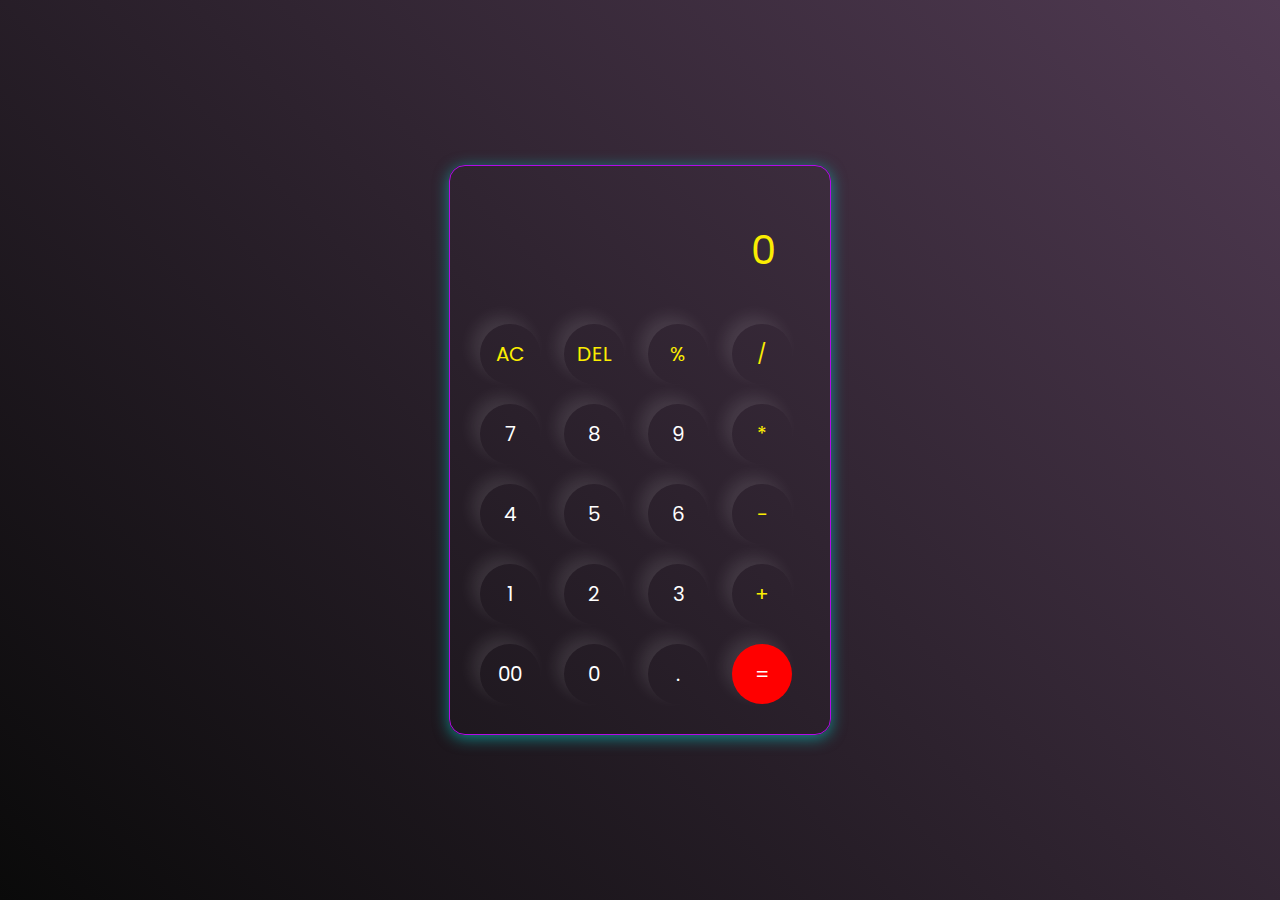
<file: Task 3 Calculator/index.html>
<!DOCTYPE html>
<html lang="en">
  <head>
    <meta charset="UTF-8" />
    <meta http-equiv="X-UA-Compatible" content="IE=edge" />
    <meta name="viewport" content="width=device-width, initial-scale=1.0" />
    <link rel="stylesheet" href="style.css" />
    <title>Calculator</title>
  </head>
  <body>
    <div class="container">
      <div class="calculator">
        <input type="text" id="inputBox" placeholder="0" />

        <!-- Operation Buttons -->

        <div>
          <button class="button operator">AC</button>
          <button class="button operator">DEL</button>
          <button class="button operator">%</button>
          <button class="button operator">/</button>
        </div>
        <div>
          <button class="button">7</button>
          <button class="button">8</button>
          <button class="button">9</button>
          <button class="button operator">*</button>
        </div>
        <div>
          <button class="button">4</button>
          <button class="button">5</button>
          <button class="button">6</button>
          <button class="button operator">-</button>
        </div>
        <div>
          <button class="button">1</button>
          <button class="button">2</button>
          <button class="button">3</button>
          <button class="button operator">+</button>
        </div>

        <div>
          <button class="button">00</button>
          <button class="button">0</button>
          <button class="button">.</button>
          <button class="button equalBtn">=</button>
        </div>
      </div>
    </div>

    <script src="script.js"></script>
  </body>
</html>
</file>
<file: Task 3 Calculator/style.css>
@import url('https://fonts.googleapis.com/css2?family=Poppins:wght@500&display=swap');
*{
    margin: 0;
    padding: 0;
    box-sizing: border-box;
    font-family: 'Poppins', sans-serif;
}
body{
    width: 100%;
    height: 100vh;
    display: flex;
    justify-content: center;
    align-items: center;
    background: linear-gradient(45deg, #0a0a0a, #503a52);
}
.calculator{
    border: 1px solid #b40ae8;
    padding: 20px;
    border-radius: 16px;
    background: transparent;
    box-shadow: 0px 3px 15px rgba(2, 244, 236, 0.5);
}
input{
    width: 320px;
    border: none;
    padding: 24px;
    margin: 10px;
    background: transparent;
    box-shadow: 0px 3px 15px rgbs(84, 84, 84, 0.1);
    font-size: 40px;
    text-align: right;
    cursor: pointer;
    color: #ffffff;
}
input::placeholder{
    color: #faed02;
}
button{
    border: none;
    width: 60px;
    height: 60px;
    margin: 10px;
    border-radius: 50%;
    background: transparent;
    color: #ffffff;
    font-size: 20px;
    box-shadow: -8px -8px 15px rgba(255, 255, 255, 0.1);
    cursor: pointer;
}
.equalBtn{
    background-color: #ff0000;
}
.operator{
    color: #fbee01;
}
</file>
